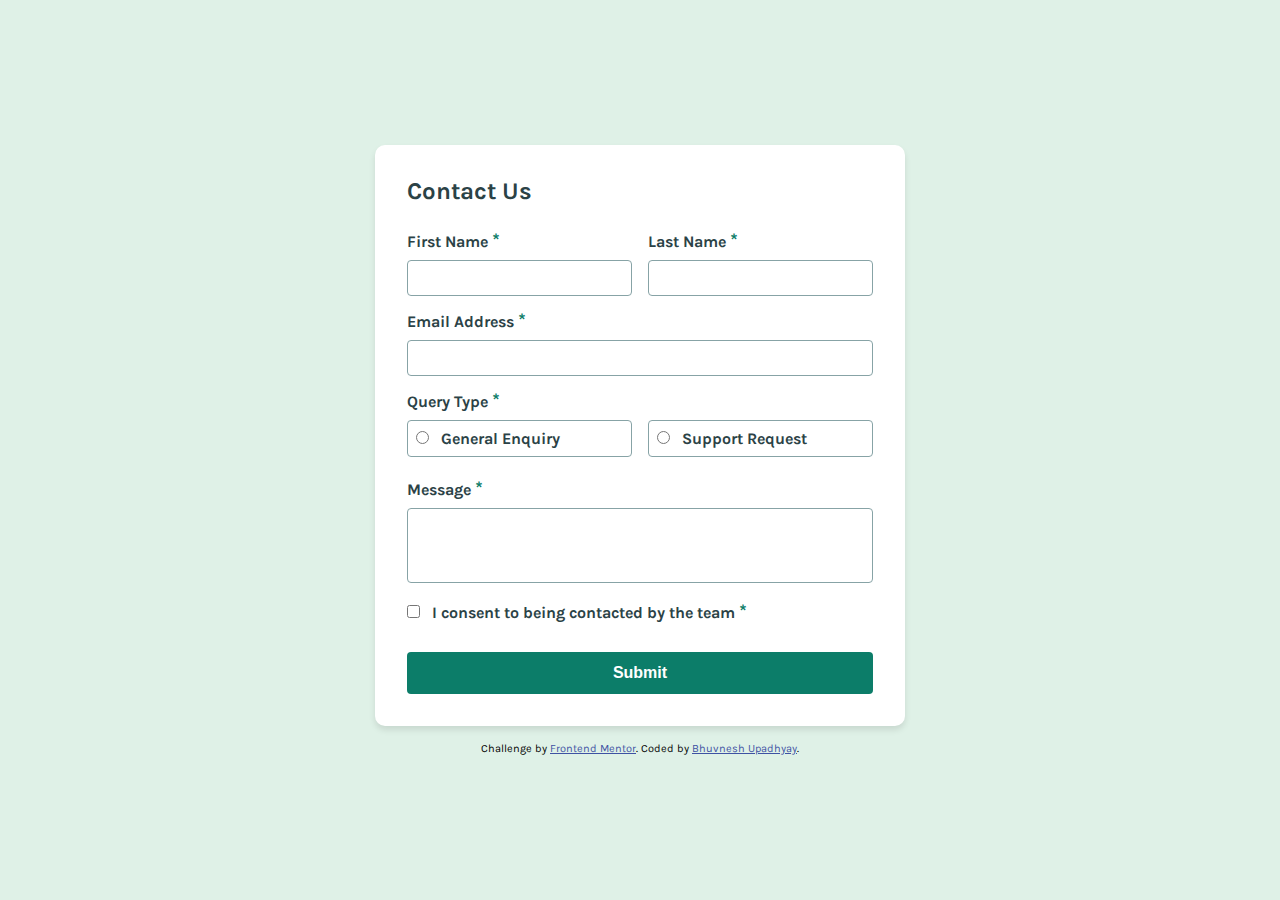
<file: index.html>
<!DOCTYPE html>
<html lang="en">
  <head>
    <meta charset="UTF-8" />
    <meta name="viewport" content="width=device-width, initial-scale=1.0" />
    <!-- displays site properly based on user's device -->

    <link
      rel="icon"
      type="image/png"
      sizes="32x32"
      href="./assets/images/favicon-32x32.png"
    />

    <title>Frontend Mentor | Contact form</title>
    <link rel="stylesheet" href="styles.css" />
    <link
      href="https://fonts.googleapis.com/css2?family=Karla:wght@400;700&display=swap"
      rel="stylesheet"
    />

    <!-- Feel free to remove these styles or customise in your own stylesheet 👍 -->
    <style>
      .attribution {
        font-size: 11px;
        text-align: center;
        margin-top: 1rem;
      }
      .attribution a {
        color: hsl(228, 45%, 44%);
      }
    </style>
  </head>
  <body>
    <main>
      <div class="confirmation"> 
        <span>
          <img src="./assets/images/icon-success-check.svg" alt="icon-success-check">
          <p>Message Sent</p>
        </span>
        <small>Thanks for Thanks for completing the form. We'll be in touch soon!</small>
      </div>
      <section class="container">
      <form action="#" class="contact-form" id="contactForm">
        <h1>Contact Us</h1>

        <!-- Name Part -->

        <div class="form-group split">
          <span class="name-span">
            <label for="firstName">First Name <p class="star">*</p></label>
            <input type="text" id="firstName" name="firstName"/>
            <p class="error-message">This field is required</p>
          </span>
          <span class="name-span">
            <label for="lastName">Last Name <p class="star">*</p></label>
            <input type="text" id="lastName" name="lastName"/>
            <p class="error-message">This field is required</p>
          </span>
        </div>

        <!-- Email Address -->

        <div class="form-group">
          <label for="email">Email Address <p class="star">*</p></label>
          <input type="email" id="email" name="email" />
          <p class="error-message">Please enter a valid email address</p>
        </div>

        <!-- queryType -->

        <div class="form-group">
          <label for="queryType">Query Type <p class="star">*</p></label>
          <div class="radio-group">
            <label
              ><input
                type="radio"
                name="queryType"
                value="General Enquiry"
                
              />
              General Enquiry</label
            >
            <label
              ><input type="radio" name="queryType" value="Support Request" />
              Support Request</label
            >
          </div>
          <p class="error-message">Please select a query type</p>
        </div>

        <!-- Message -->

        <div class="form-group">
          <label for="message">Message <p class="star">*</p></label>
          <textarea id="message" name="message" rows="3" ></textarea>
          <p class="error-message">This field is required</p>
        </div>

        <!-- checkbox -->

        <div class="form-group">
          <label>
            <input type="checkbox" id="consent" name="consent" > I consent to being contacted by the team <p class="star">*</p>
          </label>
          <p class="error-message">To submit this form, please consent to being contacted</p>
        </div>

        <!-- Button  -->

        <button type="submit" class="submit-btn" id="btn">Submit</button>
      </form>
    </section>
    </main>

    <footer class="attribution">
      Challenge by
      <a href="https://www.frontendmentor.io?ref=challenge">Frontend Mentor</a>.
      Coded by <a href="#">Bhuvnesh Upadhyay</a>.
    </div>
    <script src="script.js"></script>
  </body>
</html>
</file>
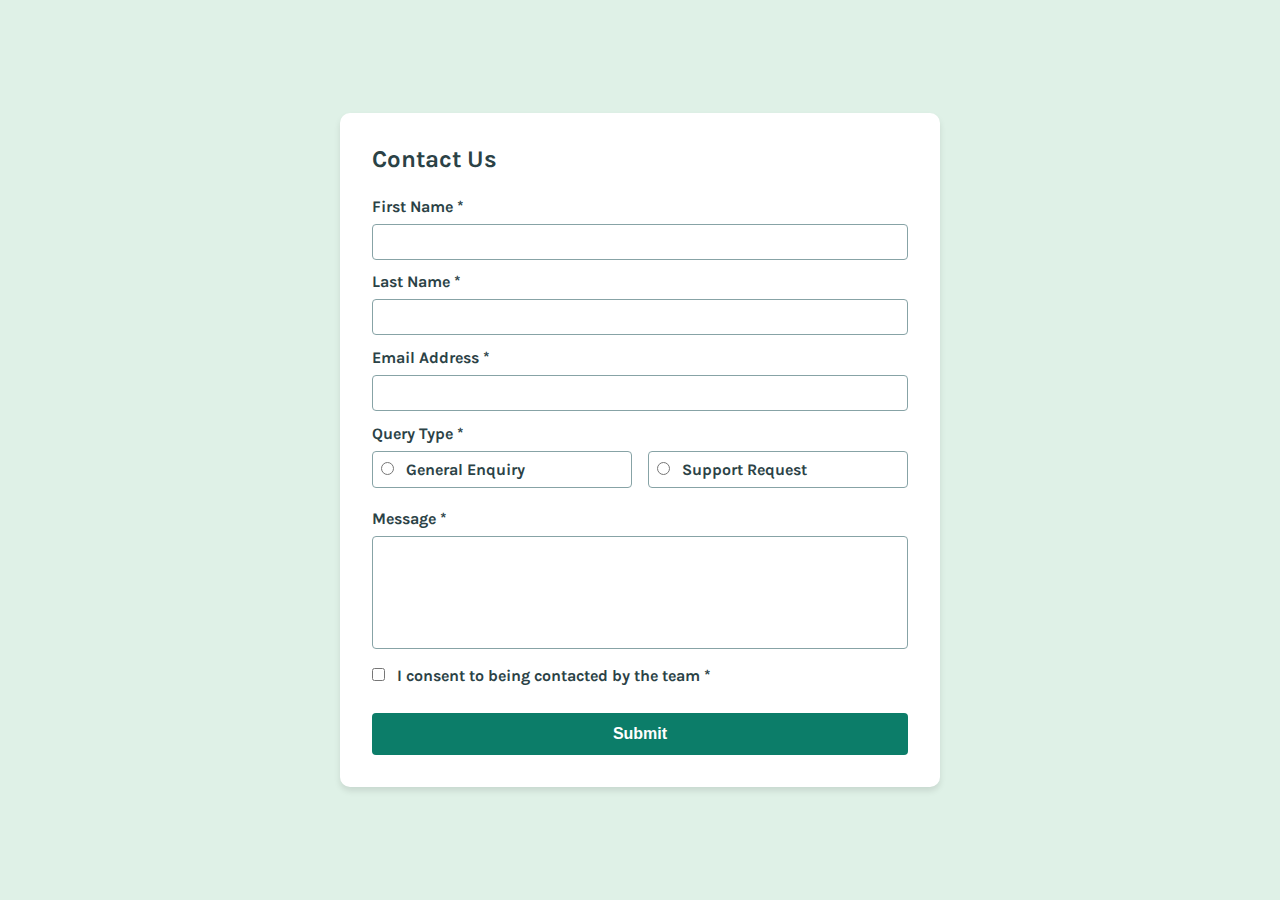
<file: test.html>
<!-- HTML File: index.html -->
<!DOCTYPE html>
<html lang="en">
<head>
  <meta charset="UTF-8">
  <meta name="viewport" content="width=device-width, initial-scale=1.0">
  <title>Contact Us</title>
  <link rel="stylesheet" href="styles.css">
  <link href="https://fonts.googleapis.com/css2?family=Karla:wght@400;700&display=swap" rel="stylesheet">
</head>
<body>
  <div class="container">
    <form class="contact-form" id="contactForm">
      <h1>Contact Us</h1>

      <div class="form-group">
        <label for="firstName">First Name *</label>
        <input type="text" id="firstName" name="firstName" required>
      </div>

      <div class="form-group">
        <label for="lastName">Last Name *</label>
        <input type="text" id="lastName" name="lastName" required>
      </div>

      <div class="form-group">
        <label for="email">Email Address *</label>
        <input type="email" id="email" name="email" required>
      </div>

      <div class="form-group">
        <label>Query Type *</label>
        <div class="radio-group">
          <label><input type="radio" name="queryType" value="General Enquiry" required> General Enquiry</label>
          <label><input type="radio" name="queryType" value="Support Request"> Support Request</label>
        </div>
      </div>

      <div class="form-group">
        <label for="message">Message *</label>
        <textarea id="message" name="message" rows="5" required></textarea>
      </div>

      <div class="form-group checkbox-group">
        <label><input type="checkbox" id="consent" name="consent" required> I consent to being contacted by the team *</label>
      </div>

      <button type="submit" class="submit-btn">Submit</button>
    </form>
  </div>

  <script src="script.js"></script>
</body>
</html>
</file>
<file: styles.css>
:root {
  --Green-lighter: hsl(148, 38%, 91%);
  --Green-medium: hsl(169, 82%, 27%);
  --Red: hsl(0, 66%, 54%);
  --White: hsl(0, 0%, 100%);
  --Grey-medium: hsl(186, 15%, 59%);
  --Grey-darker: hsl(187, 24%, 22%);

  --font-family: "Karla", sans-serif;
  --label-font-size: 16px;
  --normal-font-weight: 400;
  --bold-font-weight: 700;
}

* {
  margin: 0;
  padding: 0;
  box-sizing: border-box;
}

body {
  height: 100vh;
  font-family: var(--font-family);
  background-color: var(--Green-lighter);
  display: flex;
  justify-content: center;
  align-items: center;
  flex-direction: column;
}

.confirmation {

  background-color: var(--Grey-darker);
  padding: 1rem;
  border-radius: 10px;
  color: var(--White);
  text-align: center;
  margin-bottom: 1rem;
  display: none;
  transition: display 0.3s ease;
  

  span {
    display: flex;
    gap: 0.5rem;
    justify-content: center;
    margin-bottom: 0.5rem;
  }
}

.container {
  background-color: var(--White);
  border-radius: 10px;
  box-shadow: 0 4px 6px rgba(0, 0, 0, 0.1);
  padding: 2rem;
  width: 100%;
  max-width: 600px;
}

h1 {
  font-weight: var(--bold-font-weight);
  font-size: 1.5rem;
  color: var(--Grey-darker);
  margin-bottom: 1.5rem;
}

.form-group {
  margin-bottom: 0.8rem;
}

.split {
  /* width: 100%; */
  display: flex;
  justify-content: space-between;
  align-items: center;
  gap: 1rem;
}

.error-message {
  margin-top: 0.5rem;
  font-size: 0.9rem;
  color: var(--Red);
  display: none;
}

.name-span {
  width: 100%;
}

.star {
  font-size: 1.2rem;
  display: inline-block;
  color: var(--Green-medium);
}

label {
  font-size: var(--label-font-size);
  font-weight: var(--bold-font-weight);
  color: var(--Grey-darker);
  display: block;
  margin-bottom: 0.5rem;
}

input[type="text"],
input[type="email"],
textarea {
  width: 100%;
  padding: 0.5rem;
  font-size: 16px;
  border: 1px solid var(--Grey-medium);
  border-radius: 4px;
  outline: none;
}

textarea {
  resize: none;
}

input[type="text"]:is(:active, :hover),
input[type="email"]:is(:active, :hover),
textarea:is(:active, :hover) {
  border-color: var(--Green-medium);
  outline: none;
}

/* input[type="text"]:invalid,
input[type="email"]:invalid,
textarea:invalid {
  border-color: var(--Red); 
} */

.radio-group {
  display: flex;
  gap: 1rem;
  align-items: center;
  justify-content: space-between;

  label {
    width: 100%;
    height: auto;
    border: 1px solid var(--Grey-medium);
    padding: 0.5rem;
    cursor: pointer;
    border-radius: 4px;
  }
}

input[type="radio"],
input[type="checkbox"] {
  margin-right: 0.5rem;
  accent-color: var(--Green-medium);
}

.submit-btn {
  width: 100%;
  background-color: var(--Green-medium);
  color: var(--White);
  font-size: 16px;
  font-weight: var(--bold-font-weight);
  padding: 0.75rem 1rem;
  border: none;
  border-radius: 4px;
  cursor: pointer;
  margin-top: 1rem;
}

.submit-btn:hover {
  background-color: hsl(169, 82%, 35%);
}

.submit-btn:active {
  background-color: hsl(169, 82%, 22%);
}

@media (max-width: 600px) {
  body {
    padding: 1rem;
    height: 100%;
  }

  .split,
  .radio-group {
    flex-direction: column;
  }

  input[type="text"],
  input[type="email"],
  textarea {
    padding: 0.8rem;
  }

  .radio-group label {
    padding: 0.8rem;
  }
}
</file>
